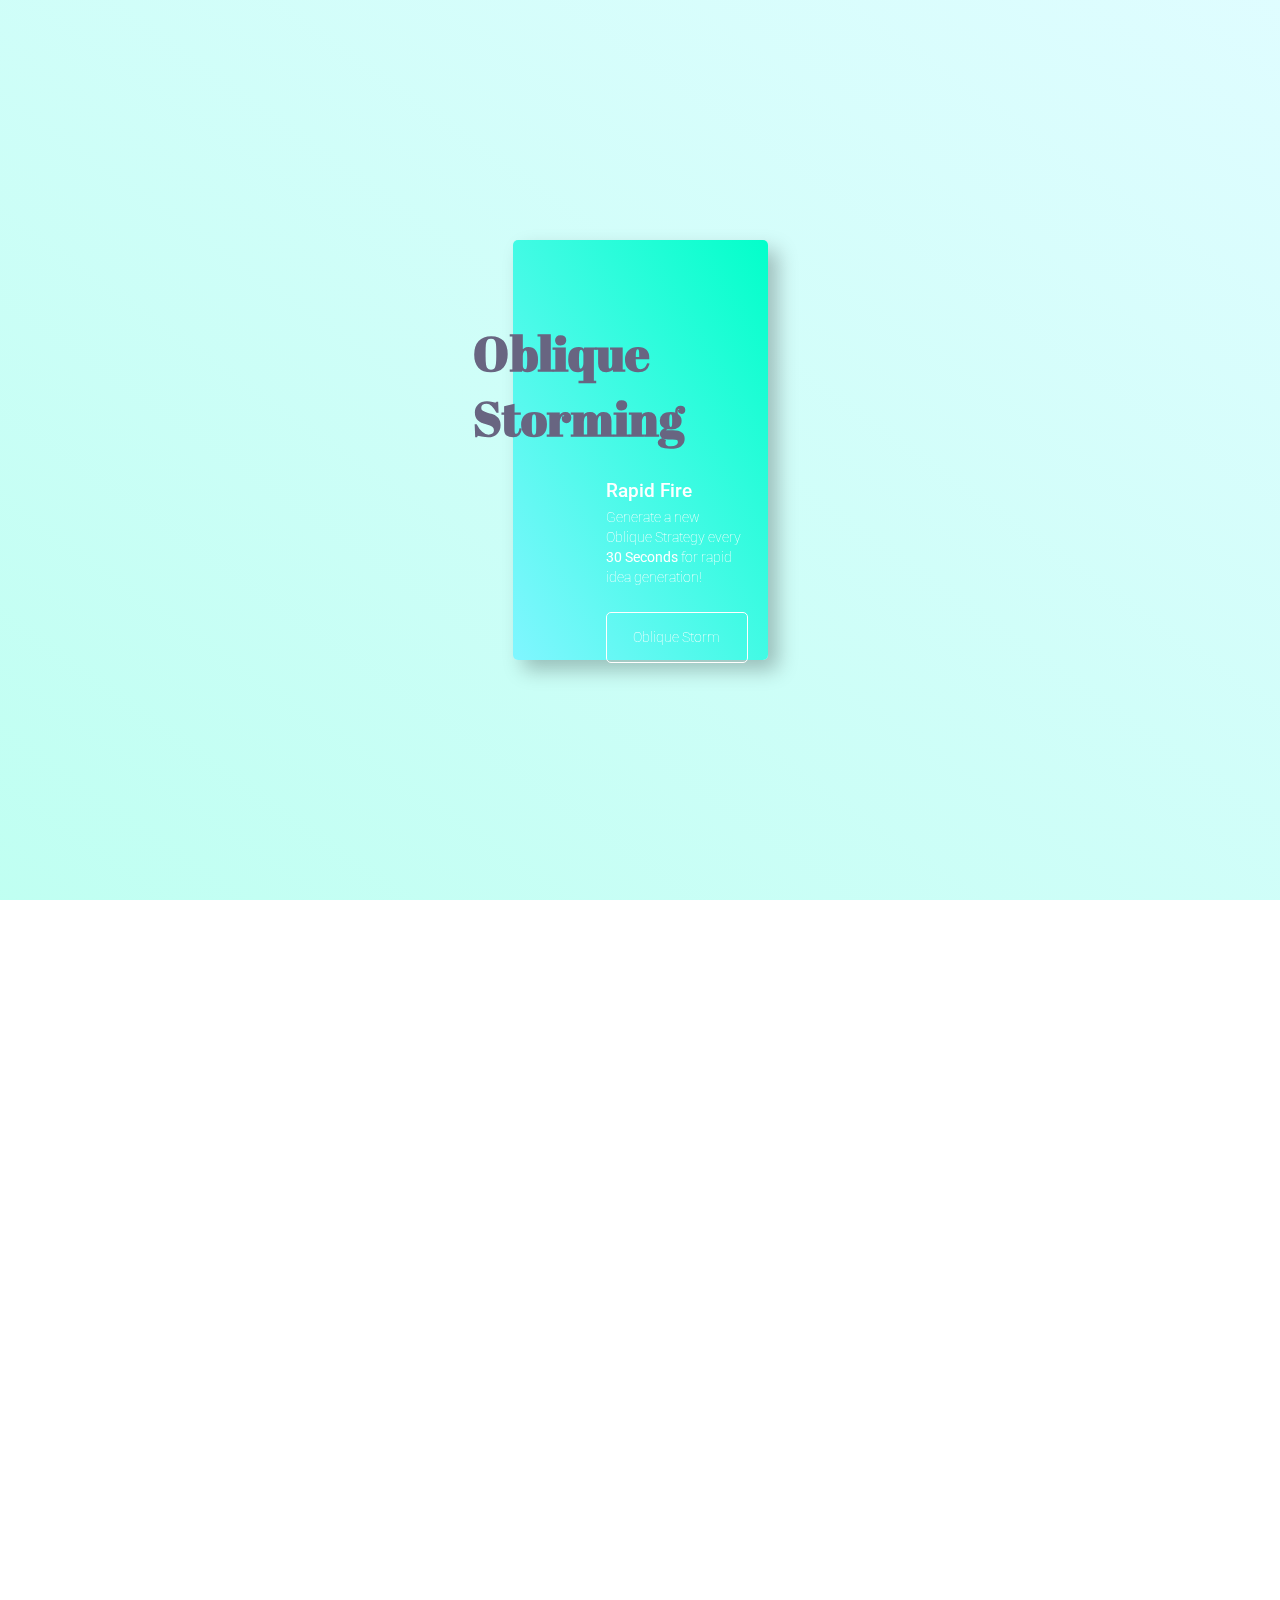
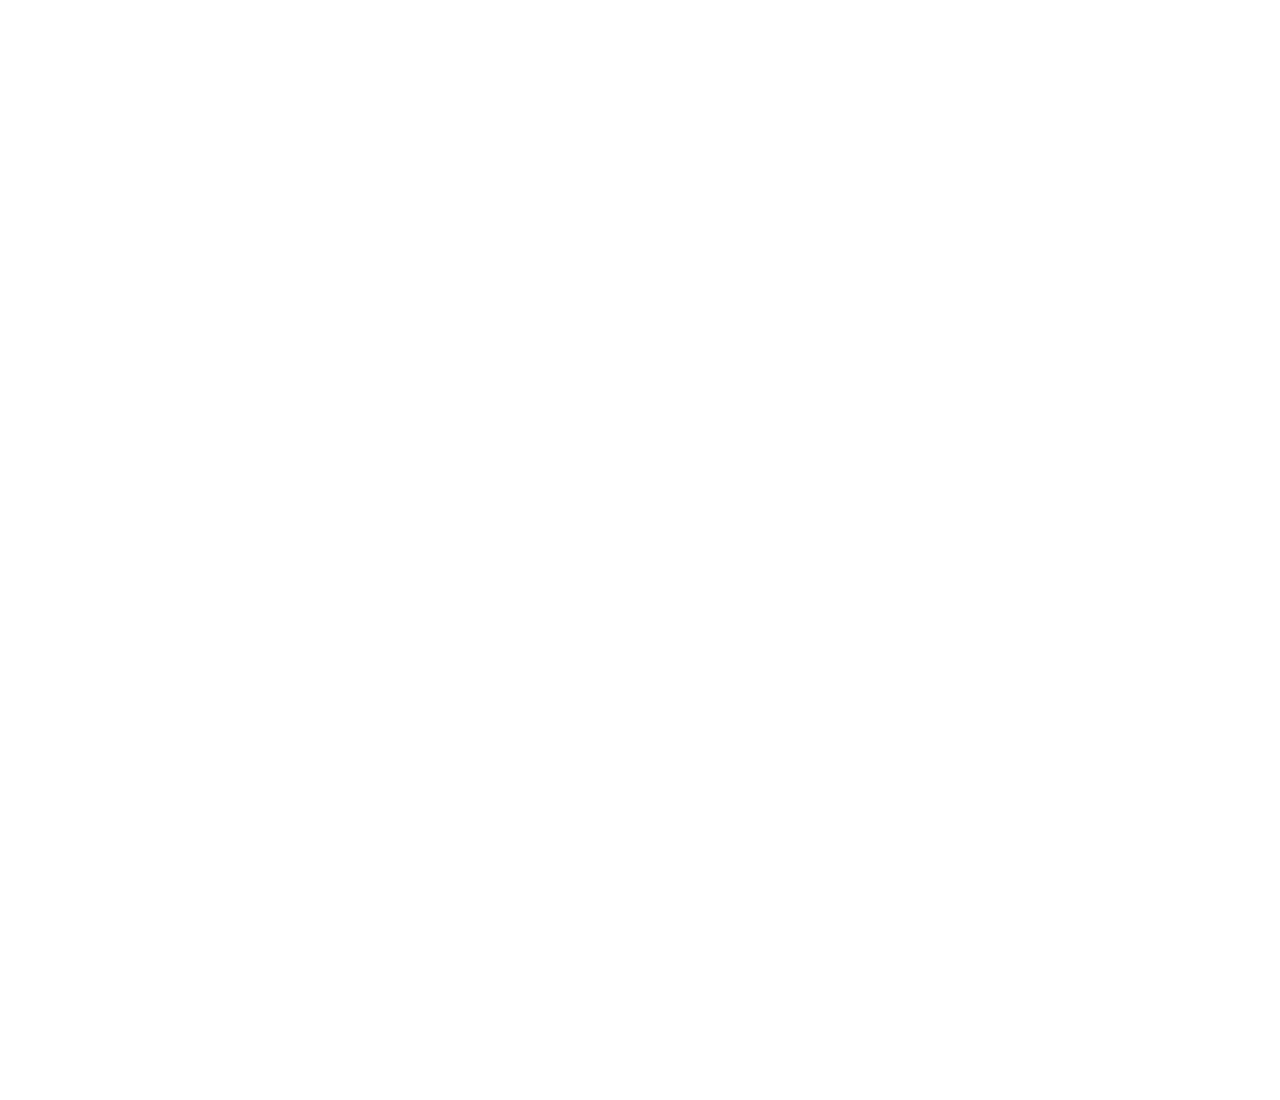
<file: index.html>
<!DOCTYPE html>

<html>

	<head>
		<meta name="viewport" content="width=500, initial-scale=1">
    <link rel="stylesheet" type="text/css" href="jquery.fullPage.css" />
    <script src="http://ajax.googleapis.com/ajax/libs/jquery/1.11.1/jquery.min.js"></script>
    <script src="vendors/jquery.easings.min.js"></script>
    <script type="text/javascript" src="jquery.fullPage.min.js"></script>
		<link rel="stylesheet" href="style.css">
		<link href="https://fonts.googleapis.com/css?family=Abril+Fatface|Roboto" rel="stylesheet">
		
		
		<script type="text/javascript">
    $(document).ready(function() {
        $('#fullpage').fullpage();
    });
</script>
		
		
		
</head>
	
	
	<body>
		
		<div id="fullpage">
			
			
			
			
    <div class="section sec1">
			
			
			
			<div class="container">
				
				<div class="title_text">
					
					<h1>Oblique Storming</h1>
					
				</div>
				
				<div class="content_box">
				<div class="body_text">
					
					<h3>Rapid Fire</h3>
					
					<p>
					Generate a new Oblique Strategy every <b>30 Seconds</b> for rapid idea generation!
					</p>
					
				</div>
				
				<a href="rapid.html">
				<div class="button">
					<p>Oblique Storm</p>
				</div>
				</a>
			
			
			
			
			</div>
				</div>
			
			
			
			
			
		</div>
			
			
			
			
			
			
			
			
			
    <div class="section sec2">
			
			
			<div class="container">
				
				<div class="title_text">
					
					<h1>Oblique Storming</h1>
					
				</div>
				
				
				<div class="body_text">
					
					<h3>Block Buster</h3>
					
					<p>
					Generate a new Oblique Strategy every <b>minute</b> &amp; bust creative block!
					</p>
					
				</div>
				
				<a href="buster.html">
				<div class="button">
					<p>Oblique Storm</p>
				</div>
				</a>
			
			
			
			
			</div>
			
			
			
			
			
		</div>
			
			
			
			
			
			
			
			
			
			
    <div class="section sec3">
			
			
			<div class="container">
				
				<div class="title_text">
					
					<h1>Oblique Storming</h1>
					
				</div>
				
				
				<div class="body_text">
					
					<h3>Meditate</h3>
					
					<p>
					Generate a new Oblique Strategy every <b>5 minutes</b> get lost in your thoughts.
					</p>
					
				</div>
				
				<a href="meditate.html">
				<div class="button">
					<p>Oblique Storm</p>
				</div>
				</a>
			
			
			
			
			</div>
	
			
			
		</div>
			
			
			
			
			
			
			
			
			
			
			
		</div>
	
	
	
	</body>
	
	
</html>
</file>
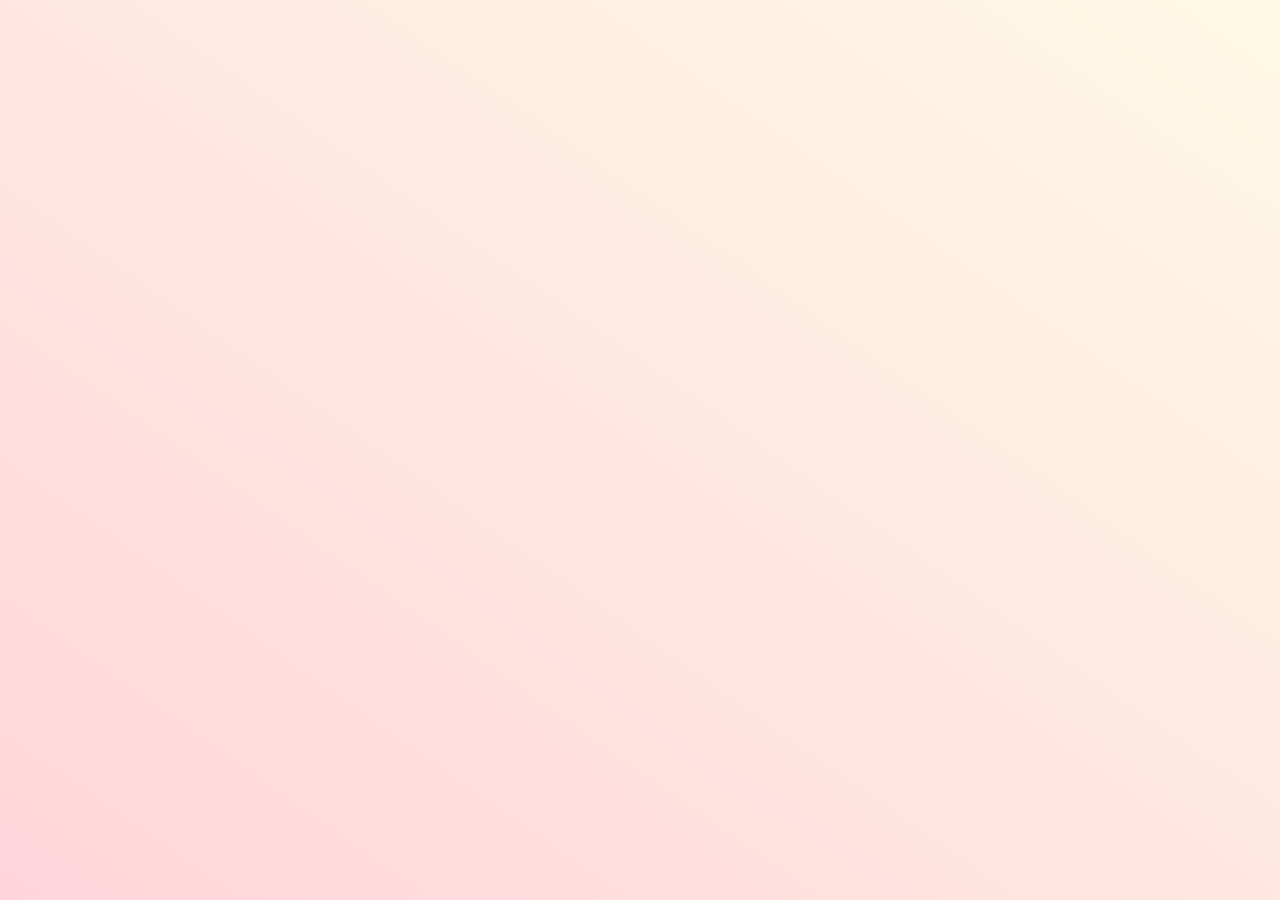
<file: buster.html>
<!DOCTYPE html>

<html>

	<head>
		<meta name="viewport" content="width=500, initial-scale=1">
		<meta http-equiv="refresh" content="60">
    <link rel="stylesheet" type="text/css" href="jquery.fullPage.css" />
    <script src="http://ajax.googleapis.com/ajax/libs/jquery/1.11.1/jquery.min.js"></script>
    <script src="vendors/jquery.easings.min.js"></script>
    <script type="text/javascript" src="jquery.fullPage.min.js"></script>
		<link rel="stylesheet" href="buster.css">
		<link href="https://fonts.googleapis.com/css?family=Abril+Fatface|Roboto" rel="stylesheet">
		
		
		<script type="text/javascript">
    $(document).ready(function() {
        $('#fullpage').fullpage();
    });
</script>
		
		
		
<!--		Throwing in a random comment because I dont know how to use github?-->
		
		
		
		
</head>
	
	
	<body>
		
		<div id="fullpage">
			
			
			
			
    <div class="section sec1">
			
			
			
			<div class="container fade-in">
				
				<div class="title_text">
					
					<h1>Oblique Storming</h1>
					
				</div>
				
				<div class="content_block">
				<div class="body_text">
					
					<h3>Block Buster</h3>
					
					<p id="randomStrategy">
					
					</p>
					
				</div>
				
				<a href="">
				<div class="button">
					<p>Refresh</p>
				</div>
				</a>
				
			</div>
			
			
			
			
			</div>
			
			
			
			
			
		</div>
			
			
		
			
		</div>
	
		
		
		<script>
		
		// Establish a variable, which pulls from an array.
	
		var selectStrategy = [
	
		"Abandon desire",
		"Abandon normal instructions",
		"Accept advice",
		"Adding on",
		"A line has two sides",
		"Always the first steps",
		"Ask people to work against their better judgement",
		"Ask your body",
		"Be dirty",
		"Be extravagant",
		"Be less critical",
		"Breathe more deeply",
		"Bridges -build -burn",
		"Change ambiguities to specifics",
		"Change nothing and continue consistently",
		"Change specifics to ambiguities",
		"Consider transitions",
		"Courage!",
		"Cut a vital connection",
		"Decorate, decorate",
		"Destroy nothing; destroy the most important thing",
		"Discard an axiom",
		"Disciplined self-indulgence",
		"Discover your formulas and abandon them",
		"Display your talent",
		"Distort time",
		"Do nothing for as long as possible",
		"Don’t avoid what is easy",
		"Don’t break the silence",
		"Don’t stress one thing more than another",
		"Do something boring",
		"Do something sudden, destructive and unpredictable",
		"Do the last thing first",
		"Do the words need changing?",
		"Emphasise differences",
		"Emphasise the flaws",
		"Faced with a choice, do both (From Dieter Rot.)",
		"Find a safe part and use it as an anchor",
		"Give the game away",
		"Give way to your worst impulse",
		"Go outside. Shut the door.",
		"Go to an extreme, come part way back",
		"How would someone else do it?",
		"How would you have done it?",
		"In total darkness, or in a very large room, very quietly",
		"Is it finished?",
		"Is something missing?",
		"Is the style right?",
		"It is simply a matter or work",
		"Just carry on",
		"Listen to the quiet voice",
		"Look at the order in which you do things",
		"Magnify the most difficult details",
		"Make it more sensual",
		"Make what’s perfect more human",
		"Move towards the unimportant",
		"Not building a wall; making a brick",
		"Once the search has begun, something will be found",
		"Only a part, not the whole",
		"Only one element of each kind",
		"Openly resist change",
		"Pae White’s non-blank graphic metacard",
		"Question the heroic approach",
		"Remember quiet evenings",
		"Remove a restriction",
		"Repetition is a form of change",
		"Retrace your steps",
		"Reverse",
		"Simple Subtraction",
		"Slow preparation, fast execution",
		"State the problem as clearly as possible",
		"Take a break",
		"Take away the important parts",
		"The inconsistency principle",
		"The most easily forgotten thing is the most important",
		"Think -inside the work -outside the work",
		"Tidy up",
		"Try faking it (From Stewart Brand.)",
		"Turn it upside down",
		"Use an old idea",
		"Use cliches",
		"Use filters",
		"Use something nearby as a model",
		"Use ‘unqualified’ people",
		"Use your own ideas",
		"Voice your suspicions",
		"Water",
		"What context would look right?",
		"What is the simplest solution?",
		"What mistakes did you make last time?",
		"What to increase? What to reduce? What to maintain?",
		"What were you really thinking about just now?",
		"What wouldn’t you do?",
		"What would your closest friend do?",
		"When is it for?",
		"Where is the edge?",
		"Which parts can be grouped?",
		"Work at a different speed",
		"Would anyone want it?",
		"Your mistake was a hidden intention",
		"Use fewer notes",
		"Use filters",
		"Use ‘unqualified’ people",
		"Water",
		"What are you really thinking about just now? Incorporate",
		"What is the reality of the situation?",
		"What mistakes did you make last time?",
		"What would your closest friend do?",
		"What wouldn’t you do?",
		"Work at a different speed",
		"You are an engineer",
		"You can only make one dot at a time",
		"You don’t have to be ashamed of using your own ideas",

		// The following is where the randomness magic happens. 

		];
		var pickAStrategy = function () {
		var randomStrategy = selectStrategy[Math.floor(Math.random() * selectStrategy.length)];
		return randomStrategy;
		};

		// This writes the strategy to the page.
		
		document.getElementById("randomStrategy").innerHTML = pickAStrategy();

		</script>
		
		
	
	
	</body>
	
	
</html>
</file>
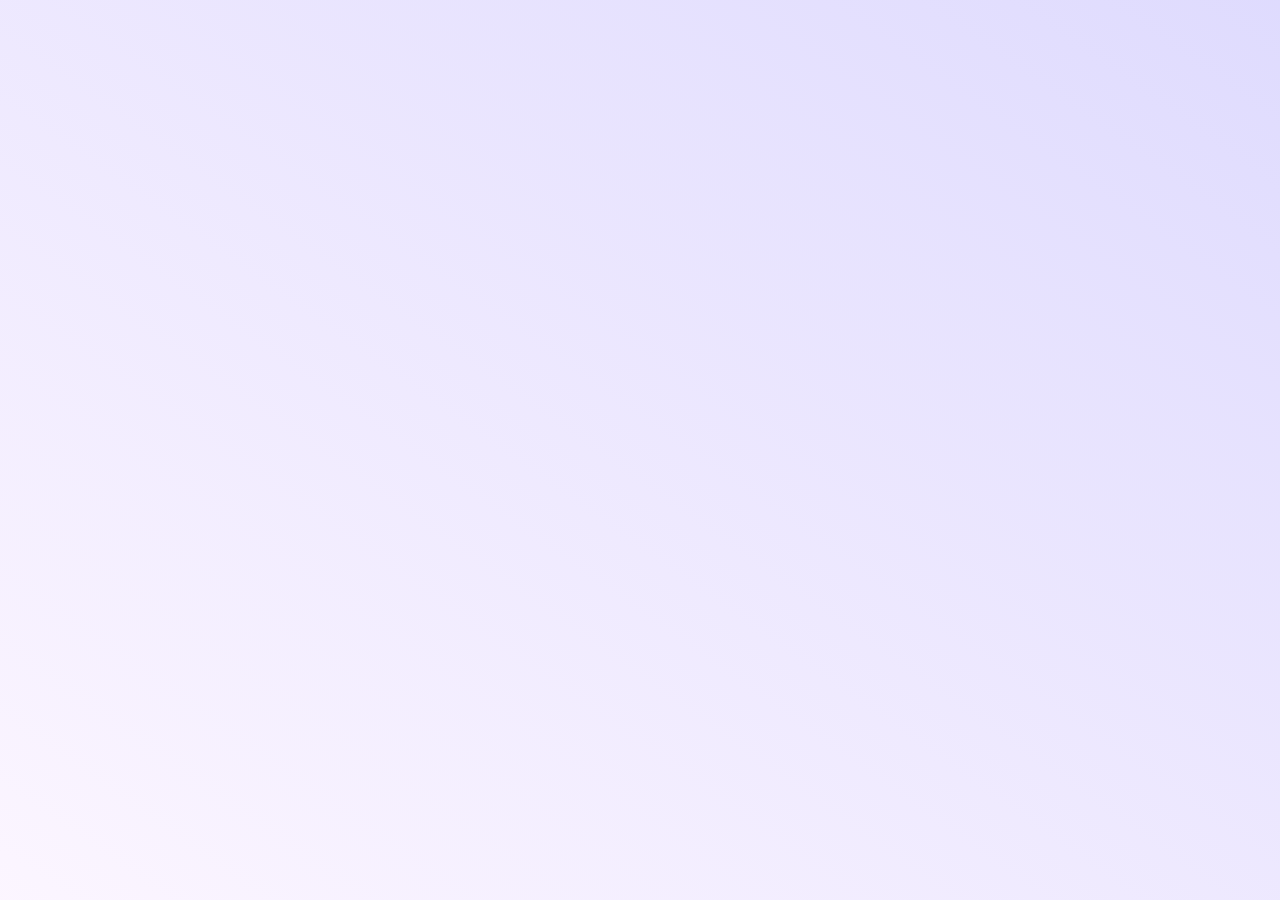
<file: meditate.html>
<!DOCTYPE html>

<html>

	<head>
		<meta name="viewport" content="width=500, initial-scale=1">
		<meta http-equiv="refresh" content="300">
    <link rel="stylesheet" type="text/css" href="jquery.fullPage.css" />
    <script src="http://ajax.googleapis.com/ajax/libs/jquery/1.11.1/jquery.min.js"></script>
    <script src="vendors/jquery.easings.min.js"></script>
    <script type="text/javascript" src="jquery.fullPage.min.js"></script>
		<link rel="stylesheet" href="meditate.css">
		<link href="https://fonts.googleapis.com/css?family=Abril+Fatface|Roboto" rel="stylesheet">
		
		<script type="text/javascript">
    $(document).ready(function() {
        $('#fullpage').fullpage();
    });
</script>
		
		
		
</head>
	
	
	<body>
		
		<div id="fullpage">
			
			
			
			
    <div class="section sec1">
			
			
			
			<div class="container fade-in">
				
				<div class="title_text">
					
					<h1>Oblique Storming</h1>
					
				</div>
				
				<div class="content_block">
				<div class="body_text">
					
					<h3>Meditate</h3>
					
					<p id="randomStrategy">
					
					</p>
					
				</div>
				
				<a href="">
				<div class="button">
					<p>Refresh</p>
				</div>
				</a>
				
			</div>
			
			
			
			
			</div>
			
			
			
			
			
		</div>
			
			
		
			
		</div>
	
		
		
		<script>
		
		// Establish a variable, which pulls from an array.
	
		var selectStrategy = [
	
		"Abandon desire",
		"Abandon normal instructions",
		"Accept advice",
		"Adding on",
		"A line has two sides",
		"Always the first steps",
		"Ask people to work against their better judgement",
		"Ask your body",
		"Be dirty",
		"Be extravagant",
		"Be less critical",
		"Breathe more deeply",
		"Bridges -build -burn",
		"Change ambiguities to specifics",
		"Change nothing and continue consistently",
		"Change specifics to ambiguities",
		"Consider transitions",
		"Courage!",
		"Cut a vital connection",
		"Decorate, decorate",
		"Destroy nothing; destroy the most important thing",
		"Discard an axiom",
		"Disciplined self-indulgence",
		"Discover your formulas and abandon them",
		"Display your talent",
		"Distort time",
		"Do nothing for as long as possible",
		"Don’t avoid what is easy",
		"Don’t break the silence",
		"Don’t stress one thing more than another",
		"Do something boring",
		"Do something sudden, destructive and unpredictable",
		"Do the last thing first",
		"Do the words need changing?",
		"Emphasise differences",
		"Emphasise the flaws",
		"Faced with a choice, do both (From Dieter Rot.)",
		"Find a safe part and use it as an anchor",
		"Give the game away",
		"Give way to your worst impulse",
		"Go outside. Shut the door.",
		"Go to an extreme, come part way back",
		"How would someone else do it?",
		"How would you have done it?",
		"In total darkness, or in a very large room, very quietly",
		"Is it finished?",
		"Is something missing?",
		"Is the style right?",
		"It is simply a matter or work",
		"Just carry on",
		"Listen to the quiet voice",
		"Look at the order in which you do things",
		"Magnify the most difficult details",
		"Make it more sensual",
		"Make what’s perfect more human",
		"Move towards the unimportant",
		"Not building a wall; making a brick",
		"Once the search has begun, something will be found",
		"Only a part, not the whole",
		"Only one element of each kind",
		"Openly resist change",
		"Pae White’s non-blank graphic metacard",
		"Question the heroic approach",
		"Remember quiet evenings",
		"Remove a restriction",
		"Repetition is a form of change",
		"Retrace your steps",
		"Reverse",
		"Simple Subtraction",
		"Slow preparation, fast execution",
		"State the problem as clearly as possible",
		"Take a break",
		"Take away the important parts",
		"The inconsistency principle",
		"The most easily forgotten thing is the most important",
		"Think -inside the work -outside the work",
		"Tidy up",
		"Try faking it (From Stewart Brand.)",
		"Turn it upside down",
		"Use an old idea",
		"Use cliches",
		"Use filters",
		"Use something nearby as a model",
		"Use ‘unqualified’ people",
		"Use your own ideas",
		"Voice your suspicions",
		"Water",
		"What context would look right?",
		"What is the simplest solution?",
		"What mistakes did you make last time?",
		"What to increase? What to reduce? What to maintain?",
		"What were you really thinking about just now?",
		"What wouldn’t you do?",
		"What would your closest friend do?",
		"When is it for?",
		"Where is the edge?",
		"Which parts can be grouped?",
		"Work at a different speed",
		"Would anyone want it?",
		"Your mistake was a hidden intention",
		"Use fewer notes",
		"Use filters",
		"Use ‘unqualified’ people",
		"Water",
		"What are you really thinking about just now? Incorporate",
		"What is the reality of the situation?",
		"What mistakes did you make last time?",
		"What would your closest friend do?",
		"What wouldn’t you do?",
		"Work at a different speed",
		"You are an engineer",
		"You can only make one dot at a time",
		"You don’t have to be ashamed of using your own ideas",

		// The following is where the randomness magic happens. 

		];
		var pickAStrategy = function () {
		var randomStrategy = selectStrategy[Math.floor(Math.random() * selectStrategy.length)];
		return randomStrategy;
		};

		// This writes the strategy to the page.
		
		document.getElementById("randomStrategy").innerHTML = pickAStrategy();

		</script>
		
		
	
	
	</body>
	
	
</html>
</file>
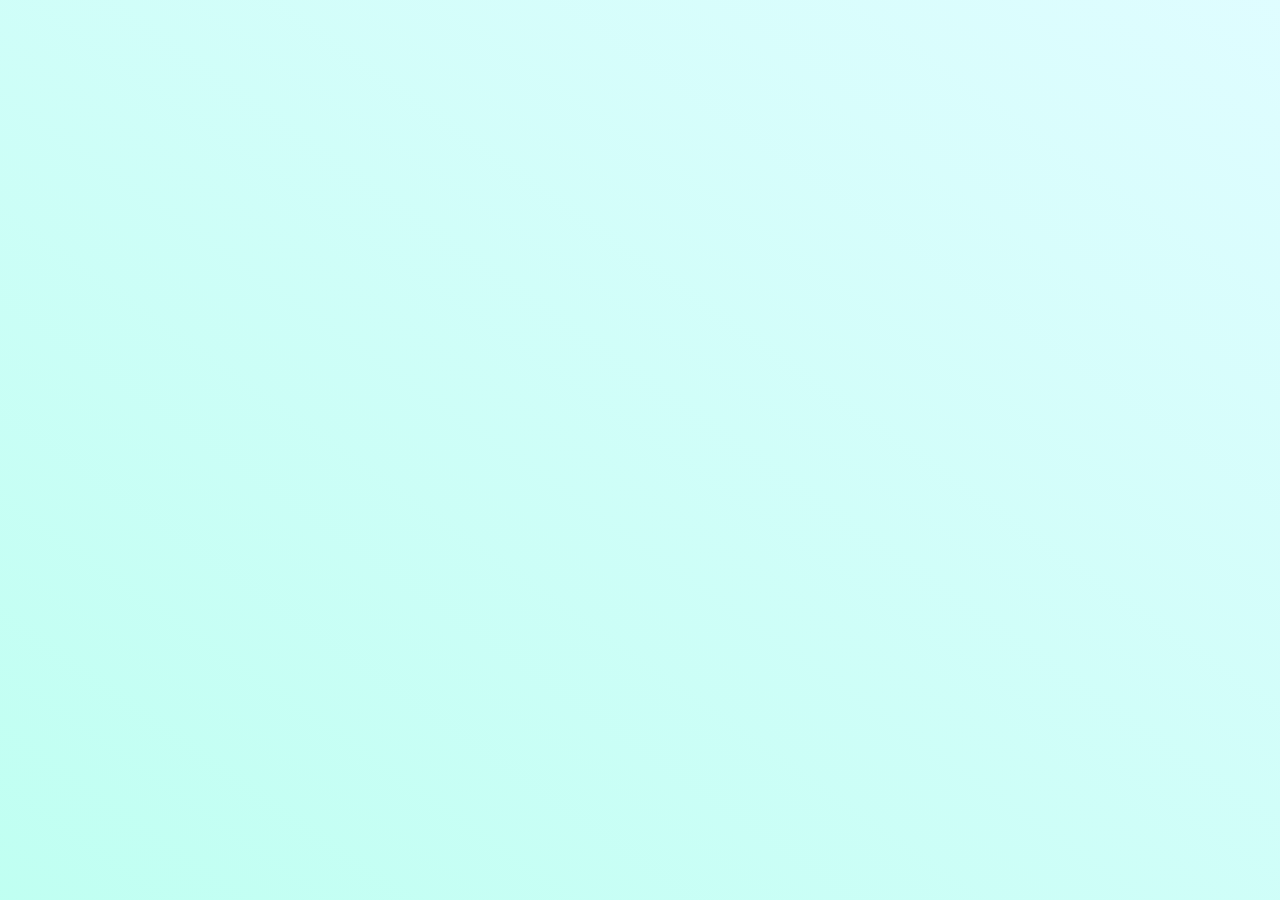
<file: rapid.html>
<!DOCTYPE html>

<html>

	<head>
		<meta name="viewport" content="width=500, initial-scale=1">
		<meta http-equiv="refresh" content="30">
    <link rel="stylesheet" type="text/css" href="jquery.fullPage.css" />
    <script src="http://ajax.googleapis.com/ajax/libs/jquery/1.11.1/jquery.min.js"></script>
    <script src="vendors/jquery.easings.min.js"></script>
    <script type="text/javascript" src="jquery.fullPage.min.js"></script>
		<link rel="stylesheet" href="rapid.css">
		<link href="https://fonts.googleapis.com/css?family=Abril+Fatface|Roboto" rel="stylesheet">
		
		<script type="text/javascript">
    $(document).ready(function() {
        $('#fullpage').fullpage();
    });
</script>
		
		
		
</head>
	
	
	<body>
		
		<div id="fullpage">
			
			
			
			
    <div class="section sec1">
			
			
			
			<div class="container fade-in">
				
				<div class="title_text">
					
					<h1>Oblique Storming</h1>
					
				</div>
				
				<div class="content_block">
				<div class="body_text">
					
					<h3>Rapid Fire</h3>
					
					<p id="randomStrategy">
					
					</p>
					
				</div>
				
				<a href="">
				<div class="button">
					<p>Refresh</p>
				</div>
				</a>
				
			</div>
			
			
			
			
			</div>
			
			
			
			
			
		</div>
			
			
		
			
		</div>
	
		
		
		<script>
		
		// Establish a variable, which pulls from an array.
	
		var selectStrategy = [
	
		"Abandon desire",
		"Abandon normal instructions",
		"Accept advice",
		"Adding on",
		"A line has two sides",
		"Always the first steps",
		"Ask people to work against their better judgement",
		"Ask your body",
		"Be dirty",
		"Be extravagant",
		"Be less critical",
		"Breathe more deeply",
		"Bridges -build -burn",
		"Change ambiguities to specifics",
		"Change nothing and continue consistently",
		"Change specifics to ambiguities",
		"Consider transitions",
		"Courage!",
		"Cut a vital connection",
		"Decorate, decorate",
		"Destroy nothing; destroy the most important thing",
		"Discard an axiom",
		"Disciplined self-indulgence",
		"Discover your formulas and abandon them",
		"Display your talent",
		"Distort time",
		"Do nothing for as long as possible",
		"Don’t avoid what is easy",
		"Don’t break the silence",
		"Don’t stress one thing more than another",
		"Do something boring",
		"Do something sudden, destructive and unpredictable",
		"Do the last thing first",
		"Do the words need changing?",
		"Emphasise differences",
		"Emphasise the flaws",
		"Faced with a choice, do both (From Dieter Rot.)",
		"Find a safe part and use it as an anchor",
		"Give the game away",
		"Give way to your worst impulse",
		"Go outside. Shut the door.",
		"Go to an extreme, come part way back",
		"How would someone else do it?",
		"How would you have done it?",
		"In total darkness, or in a very large room, very quietly",
		"Is it finished?",
		"Is something missing?",
		"Is the style right?",
		"It is simply a matter or work",
		"Just carry on",
		"Listen to the quiet voice",
		"Look at the order in which you do things",
		"Magnify the most difficult details",
		"Make it more sensual",
		"Make what’s perfect more human",
		"Move towards the unimportant",
		"Not building a wall; making a brick",
		"Once the search has begun, something will be found",
		"Only a part, not the whole",
		"Only one element of each kind",
		"Openly resist change",
		"Pae White’s non-blank graphic metacard",
		"Question the heroic approach",
		"Remember quiet evenings",
		"Remove a restriction",
		"Repetition is a form of change",
		"Retrace your steps",
		"Reverse",
		"Simple Subtraction",
		"Slow preparation, fast execution",
		"State the problem as clearly as possible",
		"Take a break",
		"Take away the important parts",
		"The inconsistency principle",
		"The most easily forgotten thing is the most important",
		"Think -inside the work -outside the work",
		"Tidy up",
		"Try faking it (From Stewart Brand.)",
		"Turn it upside down",
		"Use an old idea",
		"Use cliches",
		"Use filters",
		"Use something nearby as a model",
		"Use ‘unqualified’ people",
		"Use your own ideas",
		"Voice your suspicions",
		"Water",
		"What context would look right?",
		"What is the simplest solution?",
		"What mistakes did you make last time?",
		"What to increase? What to reduce? What to maintain?",
		"What were you really thinking about just now?",
		"What wouldn’t you do?",
		"What would your closest friend do?",
		"When is it for?",
		"Where is the edge?",
		"Which parts can be grouped?",
		"Work at a different speed",
		"Would anyone want it?",
		"Your mistake was a hidden intention",
		"Use fewer notes",
		"Use filters",
		"Use ‘unqualified’ people",
		"Water",
		"What are you really thinking about just now? Incorporate",
		"What is the reality of the situation?",
		"What mistakes did you make last time?",
		"What would your closest friend do?",
		"What wouldn’t you do?",
		"Work at a different speed",
		"You are an engineer",
		"You can only make one dot at a time",
		"You don’t have to be ashamed of using your own ideas",

		// The following is where the randomness magic happens. 

		];
		var pickAStrategy = function () {
		var randomStrategy = selectStrategy[Math.floor(Math.random() * selectStrategy.length)];
		return randomStrategy;
		};

		// This writes the strategy to the page.
		
		document.getElementById("randomStrategy").innerHTML = pickAStrategy();

		</script>
		
		
	
	
	</body>
	
	
</html>
</file>
<file: style.css>
html, body, h1	{
	margin: 0;
	padding: 0;
}








.container	{
	
	width: 255px;
	height: 420px;
	margin: 0 auto;
	border-radius: 5px;
	background: grey;
	box-shadow: 10px 10px 20px rgba(0,0,0,.25);
	
}



.section	{
	height: 800px;
	width: 100%;
}



h1	{
	
	margin-left: -40px;
	padding-top: 80px;
	font-family: 'Abril fatface', cursive;
	font-size: 48px;
	color: #686581;
	
	
}





h3	{
	
	font-family: 'roboto';
	font-weight: 500;
	color: white;
	
	
	
	
}

p 	{
	
	font-family: 'roboto';
	font-size: 14px;
	line-height: 20px;
	font-weight: 100;



}


.body_text p	{
	margin-top: 5px;
	margin-bottom: 25px
	
}



.button	{
	position: relative;
	bottom: 20;
}


.button	{
	width: 140px;
	
	border: solid 1px white;
	border-radius: 5px;
	position: relative;
	left:93px;
	bottom: -30px;
	text-align: center;

	
}


.content_block	{
	position: absolute;
	
	
}


.button p	{
	padding: .25px 0;
}



.button:hover	{
	border-radius: 50px;
	transition: 1s;
}



.body_text	{
	
	
	width: 140px;
	position: relative;
	margin: 0;
	padding; 0;
	right: -93px;
	bottom: -30px;
	color: white;
}

h3	{
	margin: 0;
	padding: 0;
}


a	{
	text-decoration: none;
	color: white;
}











.title_text	{
	width: 200px;
}



.sec1	{
	
  background: -webkit-linear-gradient(bottom left,rgba(3,255,202,.25),rgba(128,246,255,.25)); /*Safari 5.1-6*/
  background: -o-linear-gradient(right,rgba(3,255,202,.25),rgba(128,246,255,.25)); /*Opera 11.1-12*/
  background: -moz-linear-gradient(right,rgba(3,255,202,.25),rgba(128,246,255,.25)); /*Fx 3.6-15*/
  background: linear-gradient(to top right, rgba(3,255,202,.25),rgba(128,246,255,.25)); /*Standard*/
}

.sec1 .container	{
	
  background: -webkit-linear-gradient(top right,rgba(3,255,202,1),rgba(128,246,255,1)); /*Safari 5.1-6*/
  background: -o-linear-gradient(top right,rgba(3,255,202,1),rgba(128,246,255,1)); /*Opera 11.1-12*/
  background: -moz-linear-gradient(top right,rgba(3,255,202,1),rgba(128,246,255,1)); /*Fx 3.6-15*/
  background: linear-gradient(to bottom left, rgba(3,255,202,1),rgba(128,246,255,1)); /*Standard*/
}



.sec2	{
	
  background: -webkit-linear-gradient(top right ,rgba(255,232,154,.25),rgba(255,88,110,.25)); /*Safari 5.1-6*/
  background: -o-linear-gradient(top right,rgba(255,232,154,.25),rgba(255,88,110,.25)); /*Opera 11.1-12*/
  background: -moz-linear-gradient(255,232,154,.25),rgba(255,88,110,.25)); /*Fx 3.6-15*/
  background: linear-gradient(to bottom left, rgba(255,232,154,.25),rgba(255,88,110,.25)); /*Standard*/
}

.sec2 .container	{
	
  background: -webkit-linear-gradient(bottom left ,rgba(255,232,154,1),rgba(255,88,110,1)); /*Safari 5.1-6*/
  background: -o-linear-gradient(bottom left ,rgba(255,232,154,1),rgba(255,88,110,1)); /*Opera 11.1-12*/
  background: -moz-linear-gradient(255,232,154,1),rgba(255,88,110,1)); /*Fx 3.6-15*/
  background: linear-gradient(to bottom left, rgba(255,232,154,1),rgba(255,88,110,1));
}







.sec3	{
	
  background: -webkit-linear-gradient(top right ,rgba(127,112,250,.25),rgba(242,218,255,.25)); /*Safari 5.1-6*/
  background: -o-linear-gradient(top right,rgba(127,112,250,.25),rgba(242,218,255,.25)); /*Opera 11.1-12*/
  background: -moz-linear-gradient(127,112,250,.25),rgba(242,218,255,.25)); /*Fx 3.6-15*/
  background: linear-gradient(to bottom left, rgba(127,112,250,.25),rgba(242,218,255,.25)); /*Standard*/
}

.sec3 .container	{
	
  background: -webkit-linear-gradient(top right ,rgba(127,112,250,.25),rgba(127,112,250,1)); /*Safari 5.1-6*/
  background: -o-linear-gradient(top right,rgba(127,112,250,.25),rgba(127,112,250,1)); /*Opera 11.1-12*/
  background: -moz-linear-gradientrgba(127,112,250,.25),rgba(127,112,250,1)); /*Fx 3.6-15*/
  background: linear-gradient(to bottom left, rgbargba(127,112,250,.25),rgba(127,112,250,1));
}
</file>
<file: buster.css>
html, body, h1	{
	margin: 0;
	padding: 0;
}








.container	{
	
	width: 255px;
	height: 420px;
	margin: 0 auto;
	border-radius: 5px;
	background: grey;
	box-shadow: 10px 10px 20px rgba(0,0,0,.25);
	
}



.section	{
	height: 800px;
	width: 100%;
}



h1	{
	
	margin-left: -40px;
	padding-top: 80px;
	font-family: 'Abril Fatface', cursive;
	font-size: 48px;
	color: #686581;
	
	
}


.body_text	{
	position: absolute;
	top: 40;
}



h3	{
	
	font-family: 'roboto';
	font-weight: 500;
	color: white;
	
	
	
	
}

p 	{
	
	font-family: 'roboto';
	font-size: 14px;
	line-height: 20px;
	font-weight: 100;



}


.body_text p	{
	margin-top: 5px;
	margin-bottom: 25px
	
}

.button	{
	width: 140px;
	
	border: solid 1px white;
	border-radius: 5px;
	position: relative;
	left:93px;
	bottom: -30px;
	text-align: center;

	
}

.button p	{
	padding: .25px 0;
}



.button:hover	{
	border-radius: 50px;
	transition: 1s;
}



.body_text	{
	
	
	width: 140px;
	position: relative;
	margin: 0;
	padding; 0;
	right: -93px;
	bottom: -30px;
	color: white;
	margin-top: 50px;
}

h3	{
	margin: 0;
	padding: 0;
	
}


a	{
	text-decoration: none;
	color: white;
}











.title_text	{
	width: 200px;
}






.sec1	{
	
  background: -webkit-linear-gradient(top right ,rgba(255,232,154,.25),rgba(255,88,110,.25)); /*Safari 5.1-6*/
  background: -o-linear-gradient(top right,rgba(255,232,154,.25),rgba(255,88,110,.25)); /*Opera 11.1-12*/
  background: -moz-linear-gradient(255,232,154,.25),rgba(255,88,110,.25)); /*Fx 3.6-15*/
  background: linear-gradient(to bottom left, rgba(255,232,154,.25),rgba(255,88,110,.25)); /*Standard*/
}

.sec1 .container	{
	
  background: -webkit-linear-gradient(bottom left ,rgba(255,232,154,1),rgba(255,88,110,1)); /*Safari 5.1-6*/
  background: -o-linear-gradient(bottom left ,rgba(255,232,154,1),rgba(255,88,110,1)); /*Opera 11.1-12*/
  background: -moz-linear-gradient(255,232,154,1),rgba(255,88,110,1)); /*Fx 3.6-15*/
  background: linear-gradient(to bottom left, rgba(255,232,154,1),rgba(255,88,110,1));
}






















@-webkit-keyframes fadeIn { from { opacity:0; } to { opacity:1; } }
	@-moz-keyframes fadeIn { from { opacity:0; } to { opacity:1; } }
	@keyframes fadeIn { from { opacity:0; } to { opacity:1; } }

	.fade-in {
	opacity:0;  /* Make things invisible upon start */
	-webkit-animation:fadeIn ease-in 1;  /* Call the keyframe named fadeIn, use animattion ease-in and repeat it only 1 time. */
	-moz-animation:fadeIn ease-in 1;
	animation:fadeIn ease-in 1;

	-webkit-animation-fill-mode:forwards;  /* This makes sure that after animation is done we remain at the last keyframe value (opacity: 1). */
	-moz-animation-fill-mode:forwards;
	animation-fill-mode:forwards;

	-webkit-animation-duration:1s;
	-moz-animation-duration:1s;
	animation-duration:1s;
	}
</file>
<file: meditate.css>
html, body, h1	{
	margin: 0;
	padding: 0;
}








.container	{
	
	width: 255px;
	height: 420px;
	margin: 0 auto;
	border-radius: 5px;
	background: grey;
	box-shadow: 10px 10px 20px rgba(0,0,0,.25);
	
}

.section	{
	height: 800px;
	width: 100%;
}





h1	{
	
	margin-left: -40px;
	padding-top: 80px;
	font-family: 'Abril fatface', cursive;
	font-size: 48px;
	color: #686581;
	
	
}


.body_text	{
	position: absolute;
	top: 40;
}



h3	{
	
	font-family: 'roboto';
	font-weight: 500;
	color: white;
	
	
	
	
}

p 	{
	
	font-family: 'roboto';
	font-size: 14px;
	line-height: 20px;
	font-weight: 100;



}


.body_text p	{
	margin-top: 5px;
	margin-bottom: 25px
	
}

.button	{
	width: 140px;
	
	border: solid 1px white;
	border-radius: 5px;
	position: relative;
	left:93px;
	bottom: -30px;
	text-align: center;

	
}

.button p	{
	padding: .25px 0;
}



.button:hover	{
	border-radius: 50px;
	transition: 1s;
}



.body_text	{
	
	
	width: 140px;
	position: relative;
	margin: 0;
	padding; 0;
	right: -93px;
	bottom: -30px;
	color: white;
	margin-top: 50px;
}

h3	{
	margin: 0;
	padding: 0;
	
}


a	{
	text-decoration: none;
	color: white;
}











.title_text	{
	width: 200px;
}






.sec1	{
	
  background: -webkit-linear-gradient(top right ,rgba(127,112,250,.25),rgba(242,218,255,.25)); /*Safari 5.1-6*/
  background: -o-linear-gradient(top right,rgba(127,112,250,.25),rgba(242,218,255,.25)); /*Opera 11.1-12*/
  background: -moz-linear-gradient(127,112,250,.25),rgba(242,218,255,.25)); /*Fx 3.6-15*/
  background: linear-gradient(to bottom left, rgba(127,112,250,.25),rgba(242,218,255,.25)); /*Standard*/
}

.sec1 .container	{
	
  background: -webkit-linear-gradient(top right ,rgba(127,112,250,.25),rgba(127,112,250,1)); /*Safari 5.1-6*/
  background: -o-linear-gradient(top right,rgba(127,112,250,.25),rgba(127,112,250,1)); /*Opera 11.1-12*/
  background: -moz-linear-gradientrgba(127,112,250,.25),rgba(127,112,250,1)); /*Fx 3.6-15*/
  background: linear-gradient(to bottom left, rgbargba(127,112,250,.25),rgba(127,112,250,1));
}






















@-webkit-keyframes fadeIn { from { opacity:0; } to { opacity:1; } }
	@-moz-keyframes fadeIn { from { opacity:0; } to { opacity:1; } }
	@keyframes fadeIn { from { opacity:0; } to { opacity:1; } }

	.fade-in {
	opacity:0;  /* Make things invisible upon start */
	-webkit-animation:fadeIn ease-in 1;  /* Call the keyframe named fadeIn, use animattion ease-in and repeat it only 1 time. */
	-moz-animation:fadeIn ease-in 1;
	animation:fadeIn ease-in 1;

	-webkit-animation-fill-mode:forwards;  /* This makes sure that after animation is done we remain at the last keyframe value (opacity: 1). */
	-moz-animation-fill-mode:forwards;
	animation-fill-mode:forwards;

	-webkit-animation-duration:1s;
	-moz-animation-duration:1s;
	animation-duration:1s;
	}
</file>
<file: rapid.css>
html, body, h1	{
	margin: 0;
	padding: 0;
}








.container	{
	
	width: 255px;
	height: 420px;
	margin: 0 auto;
	border-radius: 5px;
	background: grey;
	box-shadow: 10px 10px 20px rgba(0,0,0,.25);
	
}


.section	{
	height: 800px;
	width: 100%;
}




h1	{
	
	margin-left: -40px;
	padding-top: 80px;
	font-family: 'Abril Fatface', cursive;
	font-size: 48px;
	color: #686581;
	
	
}


.body_text	{
	position: absolute;
	top: 40;
}



h3	{
	
	font-family: 'roboto';
	font-weight: 500;
	color: white;
	
	
	
	
}

p 	{
	
	font-family: 'roboto';
	font-size: 14px;
	line-height: 20px;
	font-weight: 100;



}


.body_text p	{
	margin-top: 5px;
	margin-bottom: 25px
	
}

.button	{
	width: 140px;
	
	border: solid 1px white;
	border-radius: 5px;
	position: relative;
	left:93px;
	bottom: -30px;
	text-align: center;

	
}

.button p	{
	padding: .25px 0;
}



.button:hover	{
	border-radius: 50px;
	transition: 1s;
}



.body_text	{
	
	
	width: 140px;
	position: relative;
	margin: 0;
	padding; 0;
	right: -93px;
	bottom: -30px;
	color: white;
	margin-top: 50px;
}

h3	{
	margin: 0;
	padding: 0;
	
}


a	{
	text-decoration: none;
	color: white;
}











.title_text	{
	width: 200px;
}



.sec1	{
	
  background: -webkit-linear-gradient(bottom left,rgba(3,255,202,.25),rgba(128,246,255,.25)); /*Safari 5.1-6*/
  background: -o-linear-gradient(right,rgba(3,255,202,.25),rgba(128,246,255,.25)); /*Opera 11.1-12*/
  background: -moz-linear-gradient(right,rgba(3,255,202,.25),rgba(128,246,255,.25)); /*Fx 3.6-15*/
  background: linear-gradient(to top right, rgba(3,255,202,.25),rgba(128,246,255,.25)); /*Standard*/
}

.sec1 .container	{
	
  background: -webkit-linear-gradient(top right,rgba(3,255,202,1),rgba(128,246,255,1)); /*Safari 5.1-6*/
  background: -o-linear-gradient(top right,rgba(3,255,202,1),rgba(128,246,255,1)); /*Opera 11.1-12*/
  background: -moz-linear-gradient(top right,rgba(3,255,202,1),rgba(128,246,255,1)); /*Fx 3.6-15*/
  background: linear-gradient(to bottom left, rgba(3,255,202,1),rgba(128,246,255,1)); /*Standard*/
}



.sec2	{
	
  background: -webkit-linear-gradient(top right ,rgba(255,232,154,.25),rgba(255,88,110,.25)); /*Safari 5.1-6*/
  background: -o-linear-gradient(top right,rgba(255,232,154,.25),rgba(255,88,110,.25)); /*Opera 11.1-12*/
  background: -moz-linear-gradient(255,232,154,.25),rgba(255,88,110,.25)); /*Fx 3.6-15*/
  background: linear-gradient(to bottom left, rgba(255,232,154,.25),rgba(255,88,110,.25)); /*Standard*/
}

.sec2 .container	{
	
  background: -webkit-linear-gradient(bottom left ,rgba(255,232,154,1),rgba(255,88,110,1)); /*Safari 5.1-6*/
  background: -o-linear-gradient(bottom left ,rgba(255,232,154,1),rgba(255,88,110,1)); /*Opera 11.1-12*/
  background: -moz-linear-gradient(255,232,154,1),rgba(255,88,110,1)); /*Fx 3.6-15*/
  background: linear-gradient(to bottom left, rgba(255,232,154,1),rgba(255,88,110,1));
}







.sec3	{
	
  background: -webkit-linear-gradient(top right ,rgba(127,112,250,.25),rgba(242,218,255,.25)); /*Safari 5.1-6*/
  background: -o-linear-gradient(top right,rgba(127,112,250,.25),rgba(242,218,255,.25)); /*Opera 11.1-12*/
  background: -moz-linear-gradient(127,112,250,.25),rgba(242,218,255,.25)); /*Fx 3.6-15*/
  background: linear-gradient(to bottom left, rgba(127,112,250,.25),rgba(242,218,255,.25)); /*Standard*/
}

.sec3 .container	{
	
  background: -webkit-linear-gradient(top right ,rgba(127,112,250,.25),rgba(127,112,250,1)); /*Safari 5.1-6*/
  background: -o-linear-gradient(top right,rgba(127,112,250,.25),rgba(127,112,250,1)); /*Opera 11.1-12*/
  background: -moz-linear-gradientrgba(127,112,250,.25),rgba(127,112,250,1)); /*Fx 3.6-15*/
  background: linear-gradient(to bottom left, rgbargba(127,112,250,.25),rgba(127,112,250,1));
}















@-webkit-keyframes fadeIn { from { opacity:0; } to { opacity:1; } }
	@-moz-keyframes fadeIn { from { opacity:0; } to { opacity:1; } }
	@keyframes fadeIn { from { opacity:0; } to { opacity:1; } }

	.fade-in {
	opacity:0;  /* Make things invisible upon start */
	-webkit-animation:fadeIn ease-in 1;  /* Call the keyframe named fadeIn, use animattion ease-in and repeat it only 1 time. */
	-moz-animation:fadeIn ease-in 1;
	animation:fadeIn ease-in 1;

	-webkit-animation-fill-mode:forwards;  /* This makes sure that after animation is done we remain at the last keyframe value (opacity: 1). */
	-moz-animation-fill-mode:forwards;
	animation-fill-mode:forwards;

	-webkit-animation-duration:1s;
	-moz-animation-duration:1s;
	animation-duration:1s;
	}
</file>
